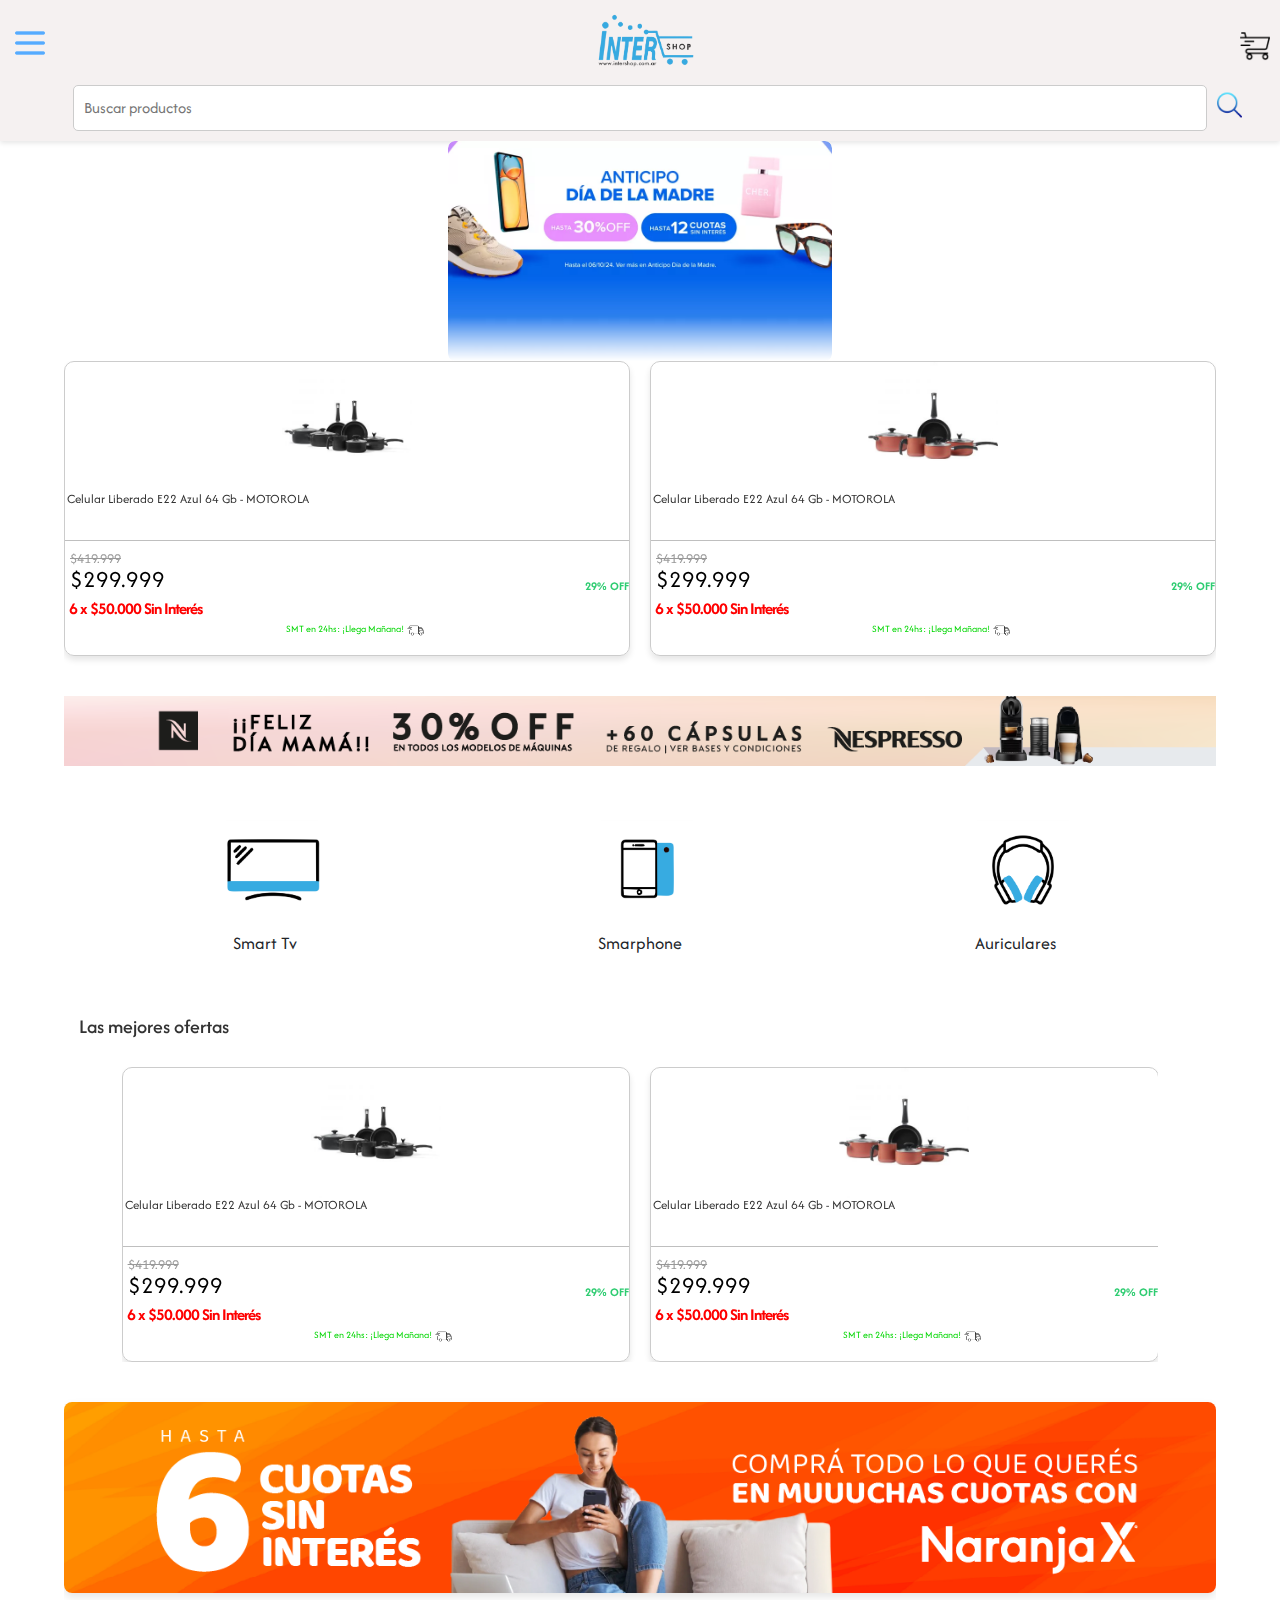
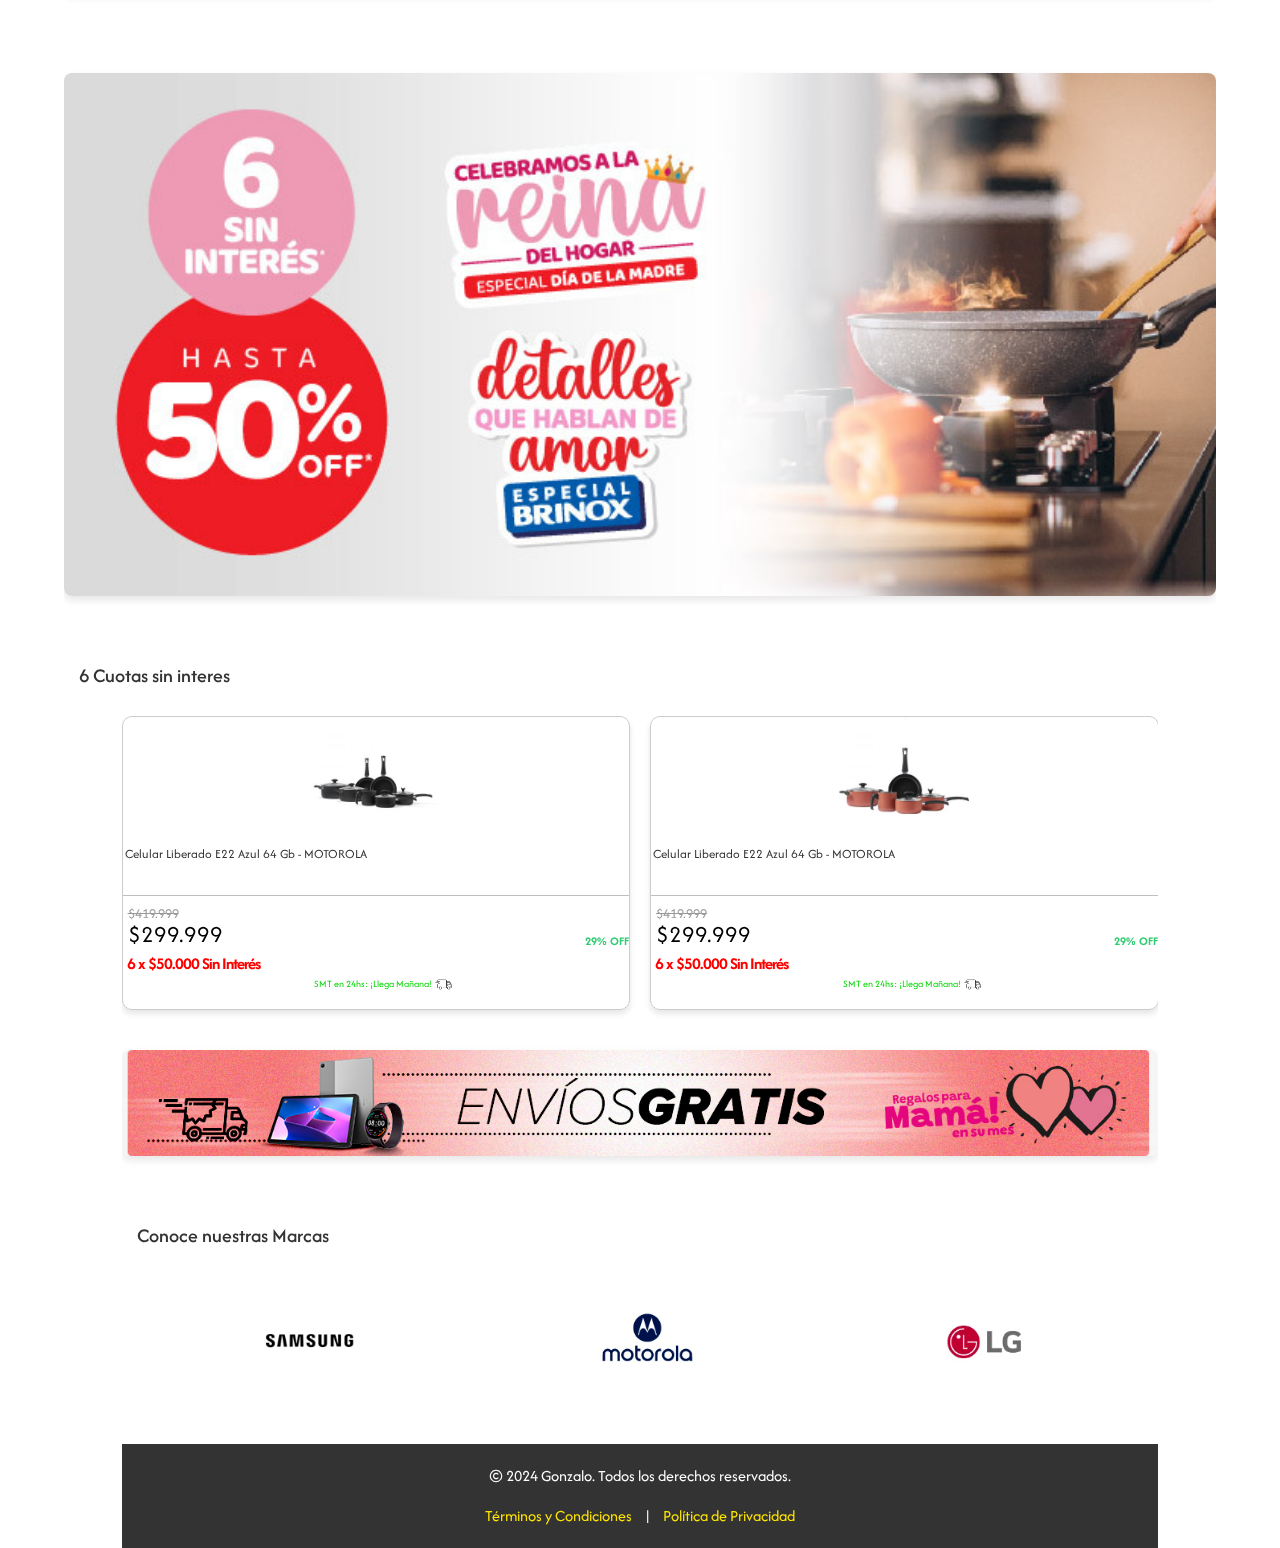
<file: index.html>
<!DOCTYPE html>
<html lang="es">
<head>
    <meta charset="UTF-8">
    <meta name="viewport" content="width=device-width, initial-scale=1.0">
    <link rel="icon" href="./imagenes/logo redondo.png">
    <link rel="stylesheet" href="./index.css">
    <title>InterShop</title>
    <link href="https://cdn.jsdelivr.net/npm/bootstrap@5.3.3/dist/css/bootstrap.min.css" rel="stylesheet" integrity="sha384-QWTKZyjpPEjISv5WaRU9OFeRpok6YctnYmDr5pNlyT2bRjXh0JMhjY6hW+ALEwIH" crossorigin="anonymous">
    <link rel="stylesheet" href="https://cdnjs.cloudflare.com/ajax/libs/font-awesome/5.15.4/css/all.min.css">
    <link rel="stylesheet" href="https://unpkg.com/swiper/swiper-bundle.min.css" />
    <link rel="preconnect" href="https://fonts.googleapis.com">
    <link rel="preconnect" href="https://fonts.gstatic.com" crossorigin>
    <link href="https://fonts.googleapis.com/css2?family=Afacad+Flux:wght@100..1000&display=swap" rel="stylesheet">
</head>
<body>
    <header>
        <div class="top-header">
            <div class="menu-icon" id="openMenu">
                <img src="./imagenes/hamburguesa.png" alt="Abrir Menú" width="40" height="40">
            </div>
            <div class="logo">
              <a href="./index.html"><img src="./imagenes/intershop_new-removebg-preview.png" alt="Logo" width="100"></a>
            </div>
            <div class="cart-icon">
                <img src="./imagenes/carrito-de-compras.png" alt="Carrito de Compras" width="30" height="30">
            </div>
        </div>
        <!-- Barra de búsqueda -->
        <div class="search-bar">
            <input type="text" placeholder="Buscar productos">
            <img src="./imagenes/buscar.png" alt="Lupa" class="search-icon">
        </div>
    </header>
  <!-- Carrusel de banners -->
  <div class="swiper baner-swiper">
    <div class="swiper-wrapper">
      <div class="swiper-slide"><img src="./imagenes/baner 1.webp" alt=""></div>
      <div class="swiper-slide"><img src="./imagenes/baner2.webp" alt=""></div>
      <div class="swiper-slide"><img src="./imagenes/baner3.webp" alt=""></div>
      <div class="swiper-slide"><img src="./imagenes/baner4.webp" alt=""></div>
      <div class="swiper-slide"><img src="./imagenes/baner5.webp" alt=""></div>
      <div class="swiper-slide"><img src="./imagenes/baner6.webp" alt=""></div>
      <div class="swiper-slide"><img src="./imagenes/baner7.webp" alt=""></div>
      <div class="swiper-slide"><img src="./imagenes/baner8.webp" alt=""></div>
      <div class="swiper-slide"><img src="./imagenes/baner9.webp" alt=""></div>
    </div>
    <div class="swiper-button-next"></div>
    <div class="swiper-button-prev"></div>
    <div class="swiper-pagination"></div>
  </div>
    <!-- Menu hamburguesa -->
    <div class="menu" id="menu">
        <div class="menu-header">
            <div class="logo">
                <img src="./imagenes/intershop_new-removebg-preview.png" alt="Logo" width="70">
            </div>
            <div class="close-icon" id="closeMenu">
                <img src="./imagenes/x.png" alt="Cerrar Menú" width="30" height="30">
            </div>
        </div>
        <div class="menu-item mi-cuenta"><img src="./imagenes/cuenta.png " alt="Mi Cuenta">Mi cuenta</div>
        <div class="menu-item" id="category"><img src="./imagenes/categoria.png" alt="">Categoría
            <ul class="submenu">
                <li><a href="./seccioncell.html">Celulares y Teléfonos</a></li>
                <li><a href="#">Computación</a></li>
                <li><a href="#">Cámaras y Accesorios</a></li>
                <li><a href="#">Electronica, Audio y Video</a></li>
                <li><a href="#">Consolas y Videojuegos</a></li>
                <li><a href="#">Televisores</a></li>
            </ul>
        </div>
        <div class="menu-item"><img src="./imagenes/oferta.png" alt="">Ofertas</div>
        <div class="menu-item"><img src="./imagenes/cupon.png" alt="">Cupones</div>
        <div class="menu-item"><img src="./imagenes/credito.png" alt="">Créditos</div>
        <div class="menu-item"><img src="./imagenes/favorito.png" alt="">Favoritos</div>
        <div class="menu-item"><img src="./imagenes/contacto.png" alt="">Contacto</div>
        <div class="menu-item"><img src="./imagenes/ayuda.png" alt="">Ayuda</div>
    </div>
    <!--productos-->
  <div class="swiper produc-swiper">
    <div class="swiper-wrapper">
      <div class="swiper-slide">
        <img
          src="./imagenes/brinox_5_pzas_2.jpg"alt=""/>
          <div class="produc-info">
            <h3>Celular Liberado E22 Azul 64 Gb - MOTOROLA</h3>
            <hr class="divider">
            <p class="discount-info">29% OFF</p>
            <p class="original-price">$419.999</p>
            <p class="discount-price">$299.999</p>
            <p class="installments">6 x $50.000 Sin Interés</p> 
            <p class="shipping">SMT en 24hs: ¡Llega Mañana!<img src="./imagenes/transporte.png" alt=""></p> <!-- Envío -->
        </div> 
      </div>
      <div class="swiper-slide">
        <img
          src="./imagenes/brinox_5_pzas_1.jpg"alt=""/>
          <div class="produc-info">
            <h3>Celular Liberado E22 Azul 64 Gb - MOTOROLA</h3>
            <hr class="divider">
            <p class="discount-info">29% OFF</p>
            <p class="original-price">$419.999</p>
            <p class="discount-price">$299.999</p>
            <p class="installments">6 x $50.000 Sin Interés</p>
            <p class="shipping">SMT en 24hs: ¡Llega Mañana!<img src="./imagenes/transporte.png" alt=""></p> <!-- Envío -->
        </div> 
      </div>
      <div class="swiper-slide">
        <img
          src="./imagenes/brinox_5_pzas_1.jpg"alt=""/>
          <div class="produc-info">
            <h3>Celular Liberado E22 Azul 64 Gb - MOTOROLA</h3>
            <hr class="divider">
            <p class="discount-info">29% OFF</p>
            <p class="original-price">$419.999</p>
            <p class="discount-price">$299.999</p>
            <p class="installments">6 x $50.000 Sin Interés</p>
            <p class="shipping">SMT en 24hs: ¡Llega Mañana!<img src="./imagenes/transporte.png" alt=""></p> <!-- Envío -->
        </div> 
      </div>
      <div class="swiper-slide">
        <img
          src="./imagenes/brinox_5_pzas_1.jpg"alt=""/>
          <div class="produc-info">
            <h3>Celular Liberado E22 Azul 64 Gb - MOTOROLA</h3>
            <hr class="divider">
            <p class="discount-info">29% OFF</p>
            <p class="original-price">$419.999</p>
            <p class="discount-price">$299.999</p>
            <p class="installments">6 x $50.000 Sin Interés</p>
            <p class="shipping">SMT en 24hs: ¡Llega Mañana!<img src="./imagenes/transporte.png" alt=""></p>
        </div> 
      </div>
      <div class="swiper-slide">
        <img
          src="./imagenes/brinox_5_pzas_1.jpg"alt=""/>
          <div class="produc-info">
            <h3>Celular Liberado E22 Azul 64 Gb - MOTOROLA</h3>
            <hr class="divider">
            <p class="discount-info">29% OFF</p>
            <p class="original-price">$419.999</p>
            <p class="discount-price">$299.999</p>
            <p class="installments">6 x $50.000 Sin Interés</p> 
            <p class="shipping">SMT en 24hs: ¡Llega Mañana!<img src="./imagenes/transporte.png" alt=""></p>
        </div> 
      </div>
    </div>
    <div class="swiper-button-prev"></div>
    <div class="swiper-button-next"></div>
    <section>
        <div class="nespreso"><img src="./imagenes/Banner_nes.png" alt="nespreso"></div>
    </section>
    <section>
        <div class="swiper mySwiper">
          <div class="swiper-wrapper">
            <div class="swiper-slide"><a href="#"><img src="./imagenes/smart-tv.png" alt="smart-tv"></a><p>Smart Tv</p></div>
            <div class="swiper-slide"><a href="./seccioncell.html"><img src="./imagenes/smartphone.png" alt="snartphone"></a><p>Smarphone</p></div>
            <div class="swiper-slide"><a href="#"><img src="./imagenes/auriculares.png" alt="airiculares"></a><p>Auriculares</p></div>
            <div class="swiper-slide"><a href="#"><img src="./imagenes/heladeras.png" alt=""></a><p>Heladeras</p></div>
            <div class="swiper-slide"><a href="#"><img src="./imagenes/bicicletas.png" alt=""></a><p>Bicicletas</p></div>
            <div class="swiper-slide"><a href="#"><img src="./imagenes/aireacc.png" alt=""></a><p>Aires Acondicionados</p></div>
            <div class="swiper-slide"><a href="#"><img src="./imagenes/cocinas.png" alt=""></a><p>Cocinas</p></div>
            <div class="swiper-slide"><a href="#"><img src="./imagenes/impresora.png" alt=""></a><p>Impresoras</p></div>
            <div class="swiper-slide"><a href="#"><img src="./imagenes/lavarropas.png" alt=""></a><p>Lavarropas</p></div>
            <div class="swiper-slide"><a href="#"><img src="./imagenes/microhondas.png" alt=""></a><p>Microhondas</p></div>
            <div class="swiper-slide"><a href="#"><img src="./imagenes/notebook.png" alt=""></a><p>Nothebook</p></div>
            <div class="swiper-slide"><a href="#"><img src="./imagenes/parlante.png" alt=""></a><p>Parlantes</p></div>
            <div class="swiper-slide"><a href="#"><img src="./imagenes/pavas-elect.png" alt=""></a><p>Pavas Electricas</p></div>
            <div class="swiper-slide"><a href="#"><img src="./imagenes/termomate.png" alt=""></a><p>Termos y Mates</p></div>
            <div class="swiper-slide"><a href="#"><img src="./imagenes/tablet.png" alt=""></a><p>Tablet</p></div>
            <div class="swiper-slide"><a href="#"><img src="./imagenes/whatch.png" alt=""></a><p>Smartwach</p></div>
          </div>
          <div class="swiper-button-next"></div>
          <div class="swiper-button-prev"></div>
        </div>
      </section>
      <section class="titulo">
        <h2>Las mejores ofertas</h2>
  <div class="swiper produc-swiper">
    <div class="swiper-wrapper">
      <div class="swiper-slide">
        <img
          src="./imagenes/brinox_5_pzas_2.jpg"alt=""/>
          <div class="produc-info">
            <h3>Celular Liberado E22 Azul 64 Gb - MOTOROLA</h3>
            <hr class="divider">
            <p class="discount-info">29% OFF</p>
            <p class="original-price">$419.999</p>
            <p class="discount-price">$299.999</p>
            <p class="installments">6 x $50.000 Sin Interés</p> <!-- Cuotas -->
            <p class="shipping">SMT en 24hs: ¡Llega Mañana!<img src="./imagenes/transporte.png" alt=""></p> <!-- Envío -->
        </div> 
      </div>
      <div class="swiper-slide">
        <img
          src="./imagenes/brinox_5_pzas_1.jpg"alt=""/>
          <div class="produc-info">
            <h3>Celular Liberado E22 Azul 64 Gb - MOTOROLA</h3>
            <hr class="divider">
            <p class="discount-info">29% OFF</p>
            <p class="original-price">$419.999</p>
            <p class="discount-price">$299.999</p>
            <p class="installments">6 x $50.000 Sin Interés</p> <!-- Cuotas -->
            <p class="shipping">SMT en 24hs: ¡Llega Mañana!<img src="./imagenes/transporte.png" alt=""></p> <!-- Envío -->
        </div> 
      </div>
      <div class="swiper-slide">
        <img
          src="./imagenes/brinox_5_pzas_1.jpg"alt=""/>
          <div class="produc-info">
            <h3>Celular Liberado E22 Azul 64 Gb - MOTOROLA</h3>
            <hr class="divider">
            <p class="discount-info">29% OFF</p>
            <p class="original-price">$419.999</p>
            <p class="discount-price">$299.999</p>
            <p class="installments">6 x $50.000 Sin Interés</p> <!-- Cuotas -->
            <p class="shipping">SMT en 24hs: ¡Llega Mañana!<img src="./imagenes/transporte.png" alt=""></p> <!-- Envío -->
        </div> 
      </div>
      <div class="swiper-slide">
        <img
          src="./imagenes/brinox_5_pzas_1.jpg"alt=""/>
          <div class="produc-info">
            <h3>Celular Liberado E22 Azul 64 Gb - MOTOROLA</h3>
            <hr class="divider">
            <p class="discount-info">29% OFF</p>
            <p class="original-price">$419.999</p>
            <p class="discount-price">$299.999</p>
            <p class="installments">6 x $50.000 Sin Interés</p> <!-- Cuotas -->
            <p class="shipping">SMT en 24hs: ¡Llega Mañana!<img src="./imagenes/transporte.png" alt=""></p> <!-- Envío -->
        </div> 
      </div>
      <div class="swiper-slide">
        <img
          src="./imagenes/brinox_5_pzas_1.jpg"alt=""/>
          <div class="produc-info">
            <h3>Celular Liberado E22 Azul 64 Gb - MOTOROLA</h3>
            <hr class="divider">
            <p class="discount-info">29% OFF</p>
            <p class="original-price">$419.999</p>
            <p class="discount-price">$299.999</p>
            <p class="installments">6 x $50.000 Sin Interés</p> <!-- Cuotas -->
            <p class="shipping">SMT en 24hs: ¡Llega Mañana!<img src="./imagenes/transporte.png" alt=""></p> <!-- Envío -->
        </div> 
      </div>
    </div>
    <div class="swiper-button-prev"></div>
    <div class="swiper-button-next"></div>
      </section>
      <section>
        <div class="naranja"><img src="./imagenes/6cuotasnaranja.png" alt="nespreso"></div>
    </section>
    <section>
        <div class="naranja"><img src="./imagenes/6cuotasmovil.JPG" alt="baner madre"></div>
    </section>
    <section class="titulo">
        <h2>6 Cuotas sin interes</h2>
      </section>
      <div class="swiper produc-swiper">
        <div class="swiper-wrapper">
          <div class="swiper-slide">
            <img
              src="./imagenes/brinox_5_pzas_2.jpg"alt=""/>
              <div class="produc-info">
                <h3>Celular Liberado E22 Azul 64 Gb - MOTOROLA</h3>
                <hr class="divider">
                <p class="discount-info">29% OFF</p>
                <p class="original-price">$419.999</p>
                <p class="discount-price">$299.999</p>
                <p class="installments">6 x $50.000 Sin Interés</p> 
                <p class="shipping">SMT en 24hs: ¡Llega Mañana!<img src="./imagenes/transporte.png" alt=""></p> <!-- Envío -->
            </div> 
          </div>
          <div class="swiper-slide">
            <img
              src="./imagenes/brinox_5_pzas_1.jpg"alt=""/>
              <div class="produc-info">
                <h3>Celular Liberado E22 Azul 64 Gb - MOTOROLA</h3>
                <hr class="divider">
                <p class="discount-info">29% OFF</p>
                <p class="original-price">$419.999</p>
                <p class="discount-price">$299.999</p>
                <p class="installments">6 x $50.000 Sin Interés</p>
                <p class="shipping">SMT en 24hs: ¡Llega Mañana!<img src="./imagenes/transporte.png" alt=""></p> <!-- Envío -->
            </div> 
          </div>
          <div class="swiper-slide">
            <img
              src="./imagenes/brinox_5_pzas_1.jpg"alt=""/>
              <div class="produc-info">
                <h3>Celular Liberado E22 Azul 64 Gb - MOTOROLA</h3>
                <hr class="divider">
                <p class="discount-info">29% OFF</p>
                <p class="original-price">$419.999</p>
                <p class="discount-price">$299.999</p>
                <p class="installments">6 x $50.000 Sin Interés</p>
                <p class="shipping">SMT en 24hs: ¡Llega Mañana!<img src="./imagenes/transporte.png" alt=""></p> <!-- Envío -->
            </div> 
          </div>
          <div class="swiper-slide">
            <img
              src="./imagenes/brinox_5_pzas_1.jpg"alt=""/>
              <div class="produc-info">
                <h3>Celular Liberado E22 Azul 64 Gb - MOTOROLA</h3>
                <hr class="divider">
                <p class="discount-info">29% OFF</p>
                <p class="original-price">$419.999</p>
                <p class="discount-price">$299.999</p>
                <p class="installments">6 x $50.000 Sin Interés</p>
                <p class="shipping">SMT en 24hs: ¡Llega Mañana!<img src="./imagenes/transporte.png" alt=""></p>
            </div> 
          </div>
          <div class="swiper-slide">
            <img
              src="./imagenes/brinox_5_pzas_1.jpg"alt=""/>
              <div class="produc-info">
                <h3>Celular Liberado E22 Azul 64 Gb - MOTOROLA</h3>
                <hr class="divider">
                <p class="discount-info">29% OFF</p>
                <p class="original-price">$419.999</p>
                <p class="discount-price">$299.999</p>
                <p class="installments">6 x $50.000 Sin Interés</p> 
                <p class="shipping">SMT en 24hs: ¡Llega Mañana!<img src="./imagenes/transporte.png" alt=""></p>
            </div> 
          </div>
        </div>
        <div class="swiper-button-prev"></div>
        <div class="swiper-button-next"></div>

      <section>
        <div class="naranja"><img src="./imagenes/baner envio.jpg" alt="nespreso"></div>
    </section>
        <section class="titulo">
            <h2>Conoce nuestras Marcas</h2>
          </section>
            <div>
                <div class="swiper mySwiper">
                    <div class="swiper-wrapper">
                      <div class="swiper-slide"><a href="#"><img src="./imagenes/samsung.jpg" alt="smart-tv"></a></div>
                      <div class="swiper-slide"><a href="#"><img src="./imagenes/motorola.jpg" alt="snartphone"></a></div>
                      <div class="swiper-slide"><a href="#"><img src="./imagenes/lg.jpg" alt="airiculares"></a></div>
                      <div class="swiper-slide"><a href="#"><img src="./imagenes/stanley.jpg" alt=""></a></div>
                      <div class="swiper-slide"><a href="#"><img src="./imagenes/jbl.jpg" alt=""></a></div>
                      <div class="swiper-slide"><a href="#"><img src="./imagenes/tcl.jpg" alt=""></a></div>
                      <div class="swiper-slide"><a href="#"><img src="./imagenes/xiaomi.jpg" alt=""></a></div>
                </div>
                <div class="swiper-button-next"></div>
              <div class="swiper-button-prev"></div>
            </div>
        <footer>
            <div class="footer-content">
                <p>&copy; 2024 Gonzalo. Todos los derechos reservados.</p>
                <a href="#">Términos y Condiciones</a> | 
                <a href="#">Política de Privacidad</a>
            </div>
        </footer>
    <script src="https://code.jquery.com/jquery-3.5.1.slim.min.js"></script>
<script src="https://cdn.jsdelivr.net/npm/bootstrap@5.3.3/dist/js/bootstrap.bundle.min.js" integrity="sha384-YvpcrYf0tY3lHB60NNkmXc5s9fDVZLESaAA55NDzOxhy9GkcIdslK1eN7N6jIeHz" crossorigin="anonymous"></script>
<script src="https://cdn.jsdelivr.net/npm/swiper@11/swiper-bundle.min.js"></script>
<script src="https://unpkg.com/swiper/swiper-bundle.min.js"></script>
<script src="./carruselnew.js"></script>
<script src="./mobilefirst.js"></script>
<script src="./produc.js"></script>
<script src="./caruselicono.js"></script>
</body>
</html>
</file>
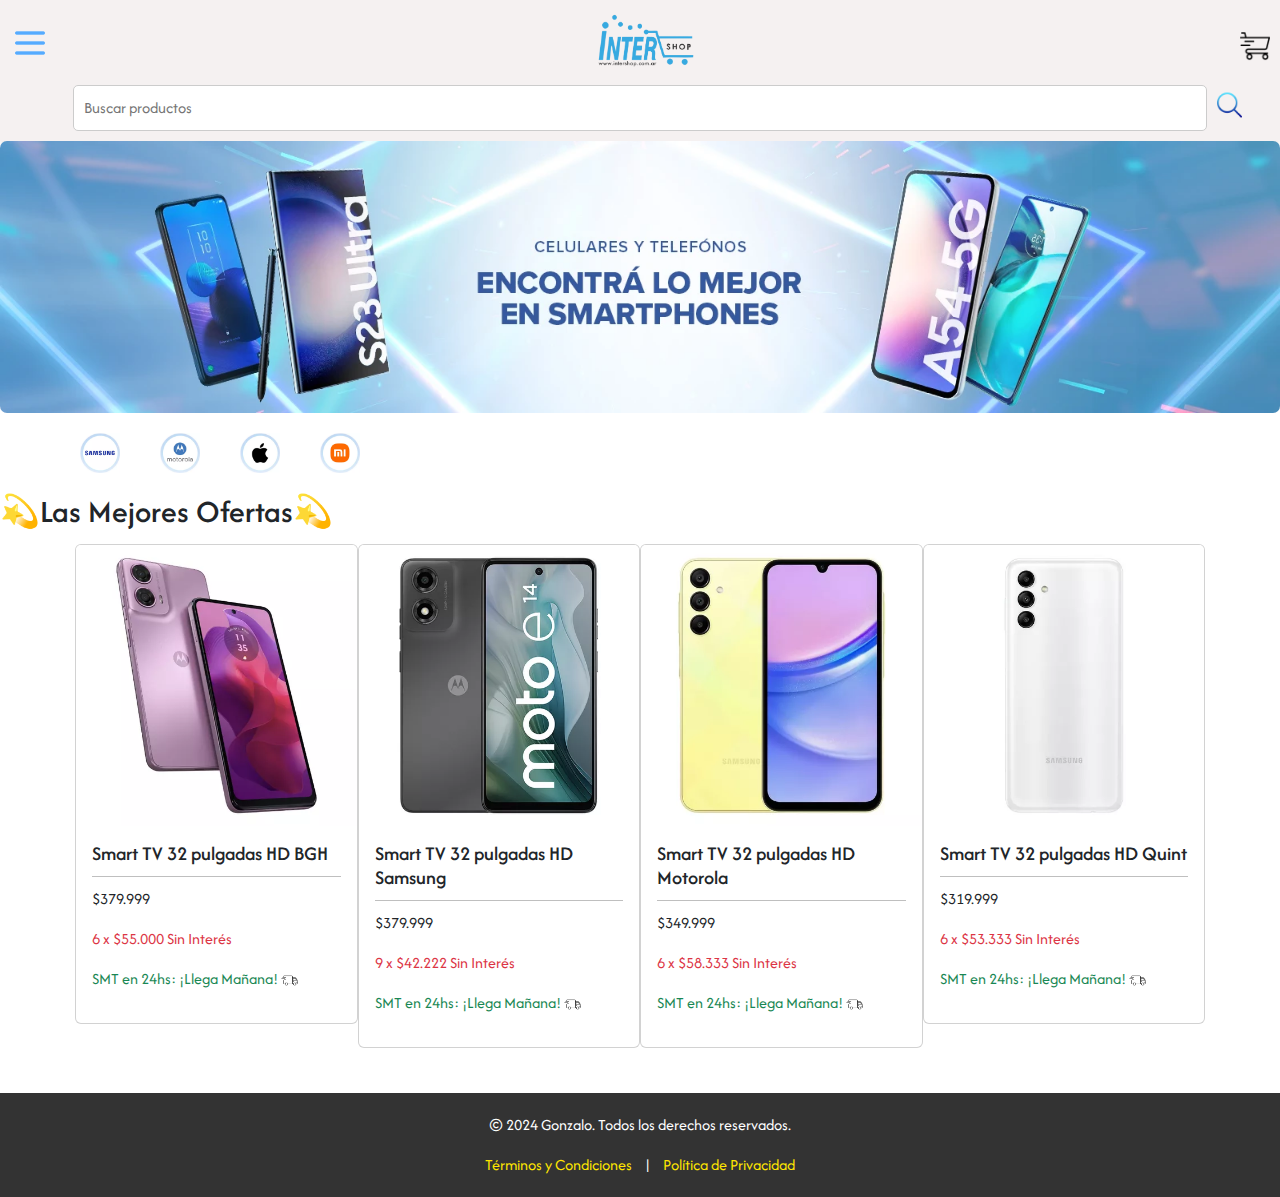
<file: seccioncell.html>
<!DOCTYPE html>
<html lang="es">
<head>
    <meta charset="UTF-8">
    <meta name="viewport" content="width=device-width, initial-scale=1.0">
    <link rel="icon" href="./imagenes/logo redondo.png">
    <link rel="stylesheet" href="./index.css">
    <title>InterShop</title>
    <link href="https://cdn.jsdelivr.net/npm/bootstrap@5.3.3/dist/css/bootstrap.min.css" rel="stylesheet" integrity="sha384-QWTKZyjpPEjISv5WaRU9OFeRpok6YctnYmDr5pNlyT2bRjXh0JMhjY6hW+ALEwIH" crossorigin="anonymous">
    <link rel="stylesheet" href="https://cdnjs.cloudflare.com/ajax/libs/font-awesome/5.15.4/css/all.min.css">
    <link rel="stylesheet" href="https://unpkg.com/swiper/swiper-bundle.min.css" />
    <link rel="preconnect" href="https://fonts.googleapis.com">
    <link rel="preconnect" href="https://fonts.gstatic.com" crossorigin>
    <link href="https://fonts.googleapis.com/css2?family=Afacad+Flux:wght@100..1000&display=swap" rel="stylesheet">
</head>
<body>
    <header>
        <div class="top-header">
            <div class="menu-icon" id="openMenu">
                <img src="./imagenes/hamburguesa.png" alt="Abrir Menú" width="40" height="40">
            </div>
            <div class="logo">
                <a href="./index.html"><img src="./imagenes/intershop_new-removebg-preview.png" alt="Logo" width="100"></a>
              </div>
            <div class="cart-icon">
                <img src="./imagenes/carrito-de-compras.png" alt="Carrito de Compras" width="30" height="30">
            </div>
        </div>
        <!-- Barra de búsqueda -->
        <div class="search-bar">
            <input type="text" placeholder="Buscar productos">
            <img src="./imagenes/buscar.png" alt="Lupa" class="search-icon">
        </div>
    </header>
     <!-- Menu hamburguesa -->
     <div class="menu" id="menu">
        <div class="menu-header">
            <div class="logo">
                <img src="./imagenes/intershop_new-removebg-preview.png" alt="Logo" width="70">
            </div>
            <div class="close-icon" id="closeMenu">
                <img src="./imagenes/x.png" alt="Cerrar Menú" width="30" height="30">
            </div>
        </div>
        <div class="menu-item mi-cuenta"><img src="./imagenes/cuenta.png " alt="Mi Cuenta">Mi cuenta</div>
        <div class="menu-item" id="category"><img src="./imagenes/categoria.png" alt="">Categoría
            <ul class="submenu">
                <li>Celulares y Teléfonos</li>
                <li>Computación</li>
                <li>Cámaras y Accesorios</li>
                <li>Electronica, Audio y Video</li>
                <li>Consolas y Videojuegos</li>
                <li>Televisores</li>
            </ul>
        </div>
        <div class="menu-item"><img src="./imagenes/oferta.png" alt="">Ofertas</div>
        <div class="menu-item"><img src="./imagenes/cupon.png" alt="">Cupones</div>
        <div class="menu-item"><img src="./imagenes/credito.png" alt="">Créditos</div>
        <div class="menu-item"><img src="./imagenes/favorito.png" alt="">Favoritos</div>
        <div class="menu-item"><img src="./imagenes/contacto.png" alt="">Contacto</div>
        <div class="menu-item"><img src="./imagenes/ayuda.png" alt="">Ayuda</div>
    </div>
    <div class="banercel">
<div class="banercel2"><img src="./imagenes/banercel.webp" alt=""></div>
<section class="marcascel">
    <div class="marcascel2">
       <div><a href=""></a><img src="./imagenes/samsungred.webp" alt=""></div>
       <div><a href=""></a><img src="./imagenes/motored.webp" alt=""></div>
       <div><a href=""></a><img src="./imagenes/applered.webp" alt=""></div>
       <div><a href=""></a><img src="./imagenes/xiaomired.webp" alt=""></div>
    </div>
</section>
<h2>💫Las Mejores Ofertas💫</h2>
    <div class="container">
        <div class="row no-gutters">
          <div class="cards col-6 col-md-3">
            <div class="card">
              <img src="./imagenes/cel1.webp" class="card-img-top" alt="Producto 1">
              <div class="card-body">
                <h5 class="card-title">Smart TV 32 pulgadas HD BGH</h5>
                <hr class="divider">
                <p class="card-text">$379.999</p>
                <p class="text-danger">6 x $55.000 Sin Interés</p>
                <p class="text-success">SMT en 24hs: ¡Llega Mañana!<img src="./imagenes/transporte.png" alt=""></p>
              </div>
            </div>
          </div>
          <div class="col-6 col-md-3">
            <div class="card">
              <img src="./imagenes/cel2.webp" class="card-img-top" alt="Producto 2">
              <div class="card-body">
                <h5 class="card-title">Smart TV 32 pulgadas HD Samsung</h5>
                <hr class="divider">
                <p class="card-text">$379.999</p>
                <p class="text-danger">9 x $42.222 Sin Interés</p>
                <p class="text-success">SMT en 24hs: ¡Llega Mañana!<img src="./imagenes/transporte.png" alt=""></p> <!-- Envío -->
              </div>
            </div>
          </div>
          <div class="col-6 col-md-3">
            <div class="card">
              <img src="./imagenes/cel3.webp" class="card-img-top" alt="Producto 3">
              <div class="card-body">
                <h5 class="card-title">Smart TV 32 pulgadas HD Motorola</h5>
                <hr class="divider">
                <p class="card-text">$349.999</p>
                <p class="text-danger">6 x $58.333 Sin Interés</p>
                <p class="text-success">SMT en 24hs: ¡Llega Mañana!<img src="./imagenes/transporte.png" alt=""></p>
              </div>
            </div>
          </div>
          <div class="col-6 col-md-3">
            <div class="card">
              <img src="./imagenes/cel4.webp" class="card-img-top" alt="Producto 4">
              <div class="card-body">
                <h5 class="card-title">Smart TV 32 pulgadas HD Quint</h5>
                <hr class="divider">
                <p class="card-text">$319.999</p>
                <p class="text-danger">6 x $53.333 Sin Interés</p>
                <p class="text-success">SMT en 24hs: ¡Llega Mañana!<img src="./imagenes/transporte.png" alt=""></p> <!-- Envío -->
              </div>
            </div>
          </div>
        </div>
      </div>
    <footer>
        <div class="footer-content">
            <p>&copy; 2024 Gonzalo. Todos los derechos reservados.</p>
            <a href="#">Términos y Condiciones</a> | 
            <a href="#">Política de Privacidad</a>
        </div>
    </footer>
<script src="https://code.jquery.com/jquery-3.5.1.slim.min.js"></script>
<script src="https://cdn.jsdelivr.net/npm/bootstrap@5.3.3/dist/js/bootstrap.bundle.min.js" integrity="sha384-YvpcrYf0tY3lHB60NNkmXc5s9fDVZLESaAA55NDzOxhy9GkcIdslK1eN7N6jIeHz" crossorigin="anonymous"></script>
<script src="https://cdn.jsdelivr.net/npm/swiper@11/swiper-bundle.min.js"></script>
<script src="https://unpkg.com/swiper/swiper-bundle.min.js"></script>
<script src="./carruselnew.js"></script>
<script src="./mobilefirst.js"></script>
<script src="./produc.js"></script>
<script src="./caruselicono.js"></script>
</body>
</html>
</file>
<file: index.css>
* {
    margin: 0;
    padding: 0;
    box-sizing: border-box;
    font-family: "Afacad Flux", sans-serif;
}
body {
    font-family: Arial, sans-serif;
}
header {
    display: flex;
    flex-direction: column;
    align-items: center;
    padding: 10px;
    background-color: #f5f1f1;
    box-shadow: 0 2px 5px rgba(0, 0, 0, 0.1);
}
.top-header {
    display: flex;
    justify-content: space-between;
    align-items: center;
    width: 100%;
}
.menu-icon {
    font-size: 24px;
    cursor: pointer;
}
.logo {
    font-size: 24px;
    font-weight: bold;
}
.cart-icon {
    font-size: 24px;
    cursor: pointer;
}
.search-bar {
    position: relative;
    margin-top: 10px;
    width: 100%;
    display: flex;
    justify-content: center;
}
.search-bar input {
    width: 90%;
    padding: 10px 40px 10px 10px;
    font-size: 16px;
    border: 1px solid #ccc;
    border-radius: 5px;
}
.search-icon {
    position: absolute;
    right: 28px;
    transform: translateY(-50%);
    width: 25px;
    top: 20px;
    height: 25px;
}
/* Menu hamburguesa */
.menu {
    display: flex;
    position: fixed;
    top: 0;
    left: 0;
    width: 100%;
    height: 100%;
    background-color: #f5f1f1;
    color: #000;
    z-index: 999;
    flex-direction: column;
    padding: 20px;
    transform: translateX(-100%);
    transition: transform 0.3s ease-in-out;
    overflow-y: auto;
}
.menu.show {
    transform: translateX(0);
}
.menu-header {
    display: flex;
    justify-content: space-between;
    align-items: center;
    margin-bottom: 20px;
}
.menu-header .logo {
    color: #000;
}
.close-icon {
    font-size: 24px;
    cursor: pointer;
}
.menu-item {
    padding: 15px 0;
}
.menu-item.mi-cuenta {
    border-bottom: 1px solid black;
}
.menu-item img {
    margin-right: 10px;
    width: 24px;
    height: 24px;
}
/* Submenu */
.submenu {
   display: none;
   list-style-type: none;
   padding-left: 20px;
   margin: 10px 0;
}
.submenu li {
    padding: 10px;
    color: #9d9d9d;
}
.submenu li a {
    padding: 10px;
    color: #9d9d9d;
    text-decoration: none;
}
.submenu li:hover {
    color: #0074c7;
}
.menu-item.active .submenu {
    display: block;
}
.baner-swiper {
    width: 384px;
    height: 100%;
    display: block;
}

.baner-swiper img {
    border-radius: 7px;
    display: block;
    height: 100%;
    object-fit: cover;
    object-position: top;
    max-width: 100%;
    width: 100%;
    overflow-clip-margin: content-box;
    border: 0;
    overflow: clip;
    cursor: pointer;
    
  }
  .baner-swiper .swiper-button-prev, 
  .baner-swiper .swiper-button-next {
    --swiper-navigation-size: 20px;
    background-color: white;
    height: 70px;
    width: 50px;
    margin-top: -35px;
    opacity: 0;
    transition: opacity 0.3s;
    box-shadow: inset 0 0 0 1px #57c3f9;
    }
    .baner-swiper .swiper-button-prev {
        border-radius: 0 65px 65px 0;
        left: -10px;
    }
    .baner-swiper .swiper-button-next {
        border-radius: 65px 0 0 65px;
        right: -10px;
    }

    .baner-swiper:hover .swiper-button-prev,
    .baner-swiper:hover .swiper-button-next {
        opacity: 1;
    }
    .baner-swiper .swiper-pagination {
        --swiper-pagination-color: white;
        --swiper-pagination-bullet-size: 10px;
        --swiper-pagination-bullet-inactive-color: #000;
        --swiper-pagination-bullet-inactive-opacity: 0.25;
        --swiper-pagination-bullet-opacity: 1;
        --swiper-pagination-bullet-horizontal-gap: 2px;
        --swiper-pagination-bottom: auto;
        --swiper-pagination-top: 320px;
    }

    .baner-swiper .swiper-pagination-bullet {
        box-shadow: inset 0 0 0 2px #000000;
    }

    .baner-swiper .swiper-pagination-bullet-active {
        box-shadow: 0 0 0 1px black;
    }
    .baner-swiper img {
        height: 220px;
        width: 100%;
        object-fit: cover;
        mask-image: linear-gradient(#ebebeb 80%, transparent);}
.baner-swiper .swiper-button-prev, 
.baner-swiper .swiper-button-next {
   display: none;
}
/*productos*/
.produc-swiper {
    width: 90%;
}
.produc-swiper img{
    width: 130px;
    height: 130px;
    object-fit: cover;
}
.produc-swiper .swiper-slide{
    width: 50px;
    border: 1px solid #ccc;
    border-radius: 10px;
    text-align: center;
    box-shadow: 0 4px 6px rgba(0, 0, 0, 0.1);
}
.produc-info h3{
    font-size: 13px !important;
    color: #333;
    overflow: hidden;
    margin-bottom: 2.5px !important;
    line-height: 13px !important;
    margin-top: 0px !important;
    padding-left: 2px !important;
    letter-spacing: 0;
    font-weight: normal !important;
    height: 38px !important;
    text-align: left;
}
.divider {
    margin: 10px 0;
    border: 0;
    border-top: 1px solid black;
}
.produc-info .original-price {
    width: 95%;
    text-decoration: line-through;
    color: #999;
    font-size: 14px;
    padding-left: 5px;
    margin-top: 5px;
    margin-bottom: -10px;
    height: 14px;
    text-align: left;
    letter-spacing: 0px;
    line-height: 15px;
}
.produc-info .discount-price {
    width: 60px;
    margin-left: 0;
    padding-left: 5px;
    margin-top: 14px !important;
    font-size: 24px;
    color: black;
    text-align: left;
    letter-spacing: 0;
    line-height: 20px;
    height: 20px;
}
.produc-info .discount-info {
    position: absolute;
    right: 0;
    margin-top: 28px;
    margin-right: 0;
    color: #2ecc71;
    font-weight: bold;
    font-size: 12px;
    line-height: 15px;
}
.shipping {
    font-size: 10px;
    color: rgb(0, 214, 0);
    width: 103%;
    margin-top: -23px;
    align-items: center;
}
.shipping img{
    width: initial !important;
    height: 17px;
    margin-left: 3px;
    border: 0;
}
.installments {
    font-size: 17px !important;
    color: red;
    font-weight: bold;
    margin-top: 10px !important;
    padding-left: 1px;
    line-height: 7px;
    margin-left: 3px;
    margin-bottom: 8px;
    letter-spacing: -1px;
    height: 31px;
    text-align: left;
}
.produc-swiper .swiper-button-prev,
.produc-swiper .swiper-button-next {
    display: none;
 }
 .nespreso img {
    overflow: hidden;
    display: block;
    width: 100%;
    height: auto;
    padding: 0% !important;
    border: 0;
    margin: 40px auto;

}
.swiper .mySwiper {
    width: 100%;
    height: 100%;
    padding: 14px;
  }
.mySwiper .swiper-wrapper{
    max-width: 1400px;
    margin: 0 auto;
    padding: 0 20px;
    position: relative;
}
.mySwiper .swiper-slide:hover img {
    filter: blur(2px);
  }
.mySwiper .swiper-slide:hover p{
filter: blur(2px);
}  
.mySwiper .swiper-slide img {
width: 100px;
height: 100px;
margin-left: 4%;
border-radius: 6px
}
.mySwiper .swiper-slide {
    text-align: center;
    font-size: 18px;
    background: #fff;
    height: auto;
    border: 0px solid #ccc;
    box-shadow: 0 0px 0px rgba(0, 0, 0, 0.1);
  }
  
.mySwiper .swiper-slide p {
    margin-top: 10px;
    font-size: 18px;
    text-align: center;
  }
.mySwiper .swiper-button-next {
    padding-right: 100px;
}
.mySwiper .swiper-button-prev{
    padding-left: 100px;
}
.mySwiper .swiper-button-prev,
.mySwiper .swiper-button-next {
    display: none;
 }
 .naranja img {
    width: 100%;
    height: auto;
    border-radius: 8px;
    box-shadow: 0 4px 8px rgba(0, 0, 0, 0.1);
    object-fit: cover;
    margin: 40px auto;
  }
  .madrebaner {
    max-width: 1550px;
    margin: 40px auto;
    padding: 0;
    text-align: center;
  }
  .titulo h2 {
    margin-left: 0;
    margin: 30px 0px 30px 15px;
    font-size: 20px;
    color: #333;
    line-height: 20px;
  }
  .banercel2 img {
    border-radius: 7px;
    display: block;
    height: 100%;
    object-fit: cover;
    object-position: top;
    width: 100%;
    overflow-clip-margin: content-box;
    overflow: clip;
    cursor: pointer;
  }
  .no-gutters {
    --bs-gutter-x: 1.5rem;
    --bs-gutter-y: 0;
    display: flex;
    flex-wrap: wrap;
    margin-top: calc(-1 * var(--bs-gutter-y));
    margin-right: calc(-.5 * var(--bs-gutter-x));
    margin-left: calc(-.5 * var(--bs-gutter-x));
    justify-content: center !important;
    padding: 5px;
  }
  .no-gutters > [class*='col-'] {
    padding-right: 0;
    padding-left: 0;
  }
  .text-success img{
    width: initial !important;
    height: 17px;
    margin-left: 3px;
    border: 0;
}
.marcascel2 {
    display: inline-flex;
    list-style: none;
    margin: 0;
    padding: 0;
    padding-left: 60px;
}
.marcascel2 img {
    width: 80px;
    padding: 20px;
}
  /* Pie de página */
footer {
    background-color: #333;
    color: #fff;
    text-align: center;
    padding: 20px;
    margin-top: 40px;
}

footer a {
    color: #ffe600;
    text-decoration: none;
    margin: 0 10px;
}
</file>
